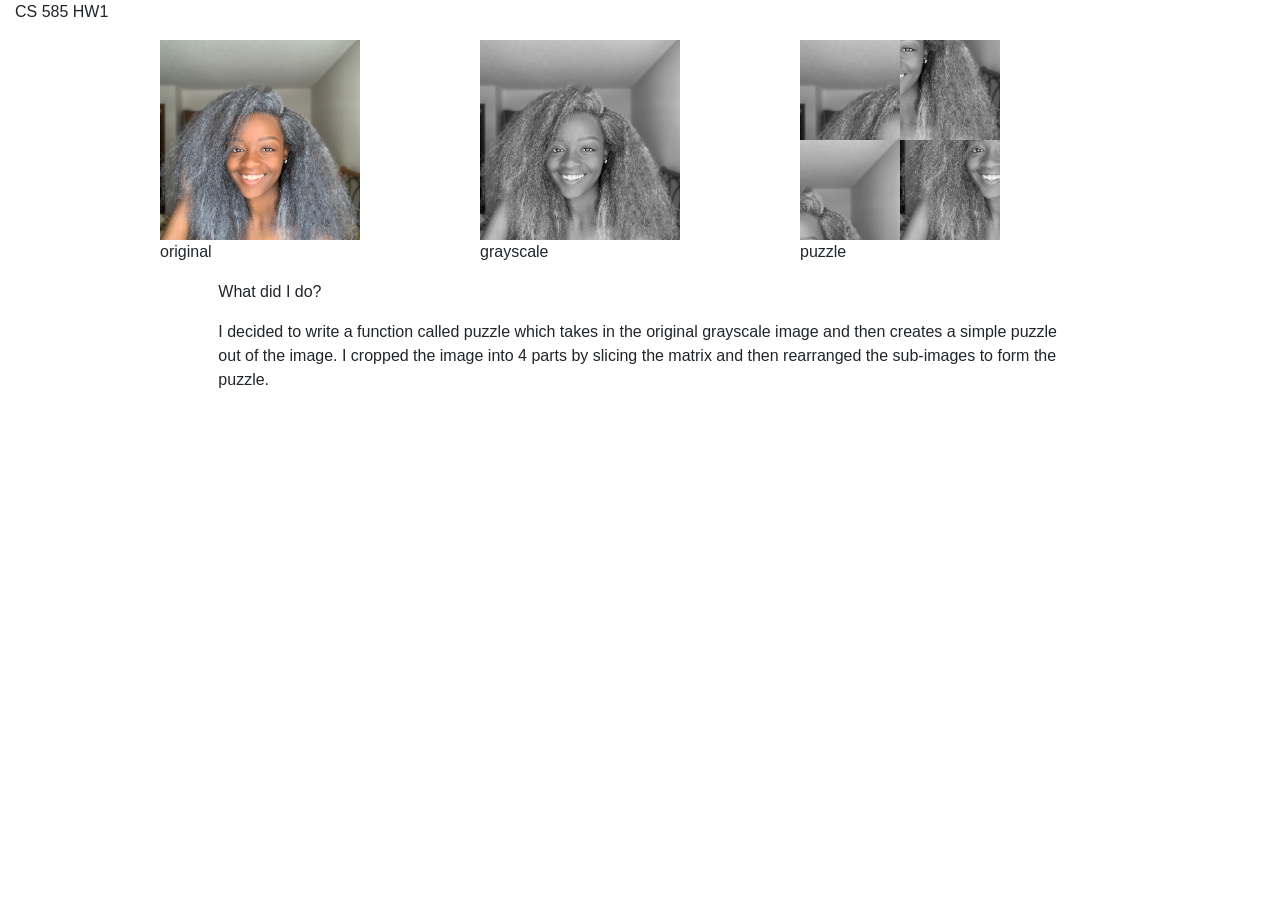
<file: index.html>
<!DOCTYPE html>
<html>

<head>
    <title>Tabitha</title>
    <meta charset="UTF-8">
    <link rel="stylesheet" type="text/css" href="css/style.css">
</head>

<body>
    <div class="container-fluid">
        <p>CS 585 HW1</p>
        <div class="row justify-content-center align-items-center">
            <div class="col-md-3">
                <div class="row">
                    <img src="me.jpg" width="200" height="200" alt="original">
                </div>
                <div class="row ">
                    <p>original</p>
                </div>
            </div>
                <div class="col-md-3">
                    <div class="row">
                        <img src="gray.png" width="200" height="200" alt="grayscale">
                    </div>
                    <div class="row">
                        <p>grayscale</p>
                    </div>
                </div>
                    <div class="col-md-3">
                        <div class="row">
                            <img src="puzzle.png" width="200" height="200" alt="puzzle">
                        </div>
                        <div class="row">
                            <p>puzzle</p>
                        </div>
                    </div>
                    <div class="row justify-content-center align-items-center">
                    <div class="col-md-8">
                        <p>What did I do?</p>
                        <p>I decided to write a function called puzzle which takes in the original grayscale image and
                            then creates a simple puzzle out of the image. I cropped the image into 4 parts by slicing
                            the matrix and then rearranged the sub-images to form the puzzle.</p>
                    </div>
                    </div>
                </div>
</body>
</file>
<file: css/style.css>
@import url('bootstrap.css');
@import url('fonts.css');
.container{
  position: relative;
}
</file>
